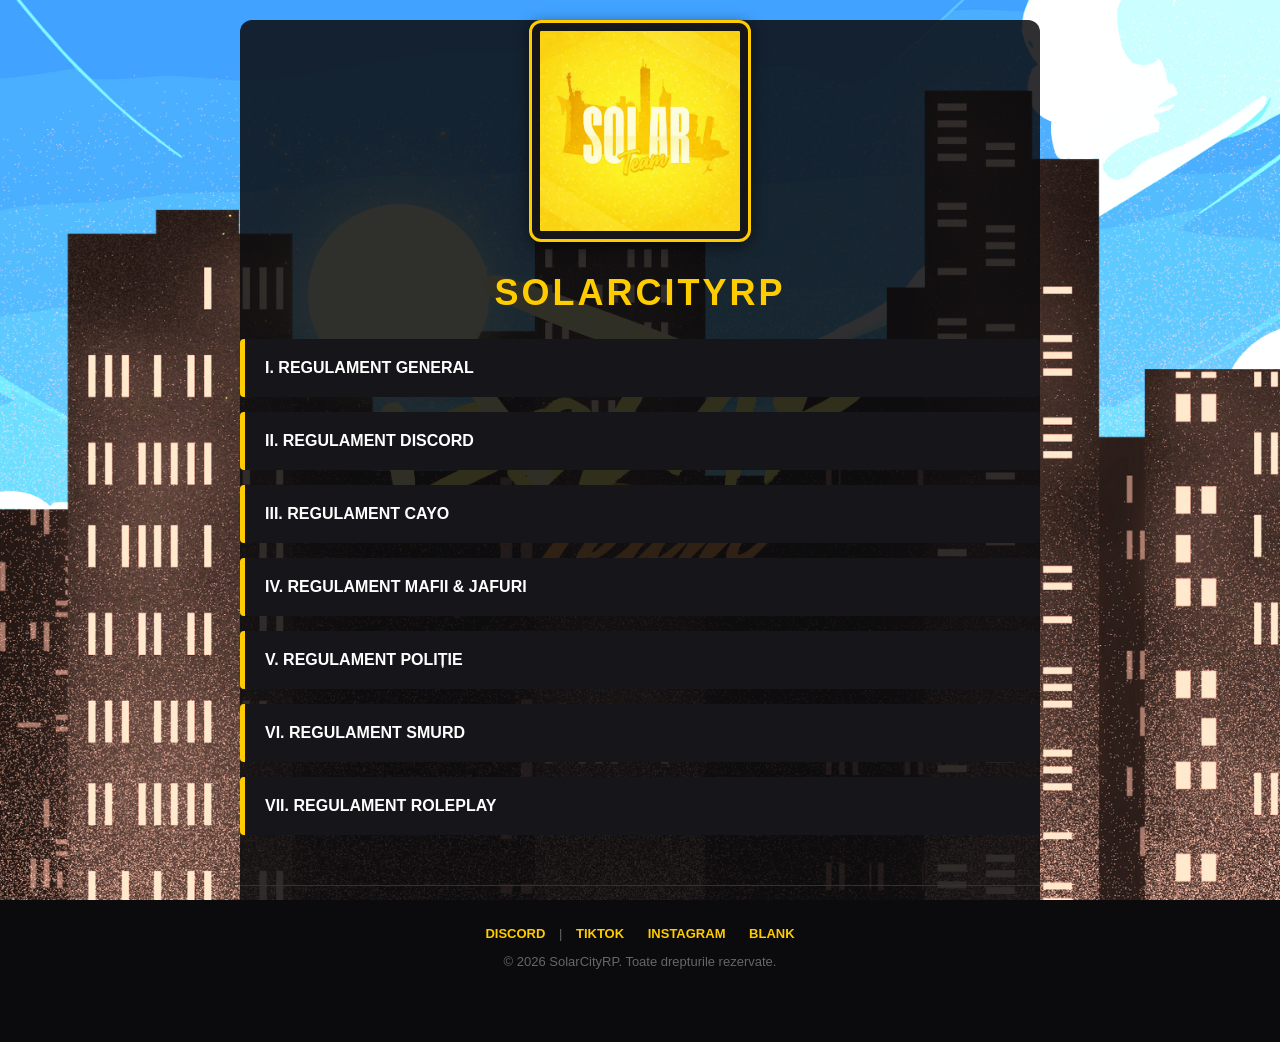
<file: index.html>
<!DOCTYPE html>
<html lang="ro">
<head>
    <meta charset="UTF-8">
    <meta name="viewport" content="width=device-width, initial-scale=1.0">
    <link rel="stylesheet" href="style.css">
    <title>SolarCityRP - Panou Oficial</title>
</head>
<body>
    <div class="regulament-container">
        <!-- Logo-ul preia automat stilul cu border din style.css -->
        <img src="assets/logo.png" alt="SolarCityRP">
        
        <h1 class="titlu-panou">SolarCityRP</h1>
        
        <a href="reguli/general.html" class="sectiune-card">I. Regulament General</a>
        <a href="reguli/discord.html" class="sectiune-card">II. Regulament Discord</a>
        <a href="reguli/cayo.html" class="sectiune-card">III. Regulament Cayo</a>
        <a href="reguli/mafii.html" class="sectiune-card">IV. Regulament Mafii & Jafuri</a>
        <a href="reguli/politie.html" class="sectiune-card">V. Regulament Poliție</a>
        <a href="reguli/smurd.html" class="sectiune-card">VI. Regulament SMURD</a>
        <a href="reguli/roleplay.html" class="sectiune-card">VII. Regulament Roleplay</a>

        <footer>
            <div class="social-links">
                <a href="https://discord.gg/aG3vQQTZpU" target="_blank">Discord</a> | 
                <a href="LINK_TIKTOK_AICI" target="_blank">TikTok</a>
                <a href="LINK_INSTAGRAM_AICI" target="_blank">Instagram</a>
                <a href="LINK_TIKTOK_AICI" target="_blank">Blank
                </a>
            </div>
            <p>&copy; 2026 SolarCityRP. Toate drepturile rezervate.</p>
        </footer>
    </div>
</body>
</html>
</file>
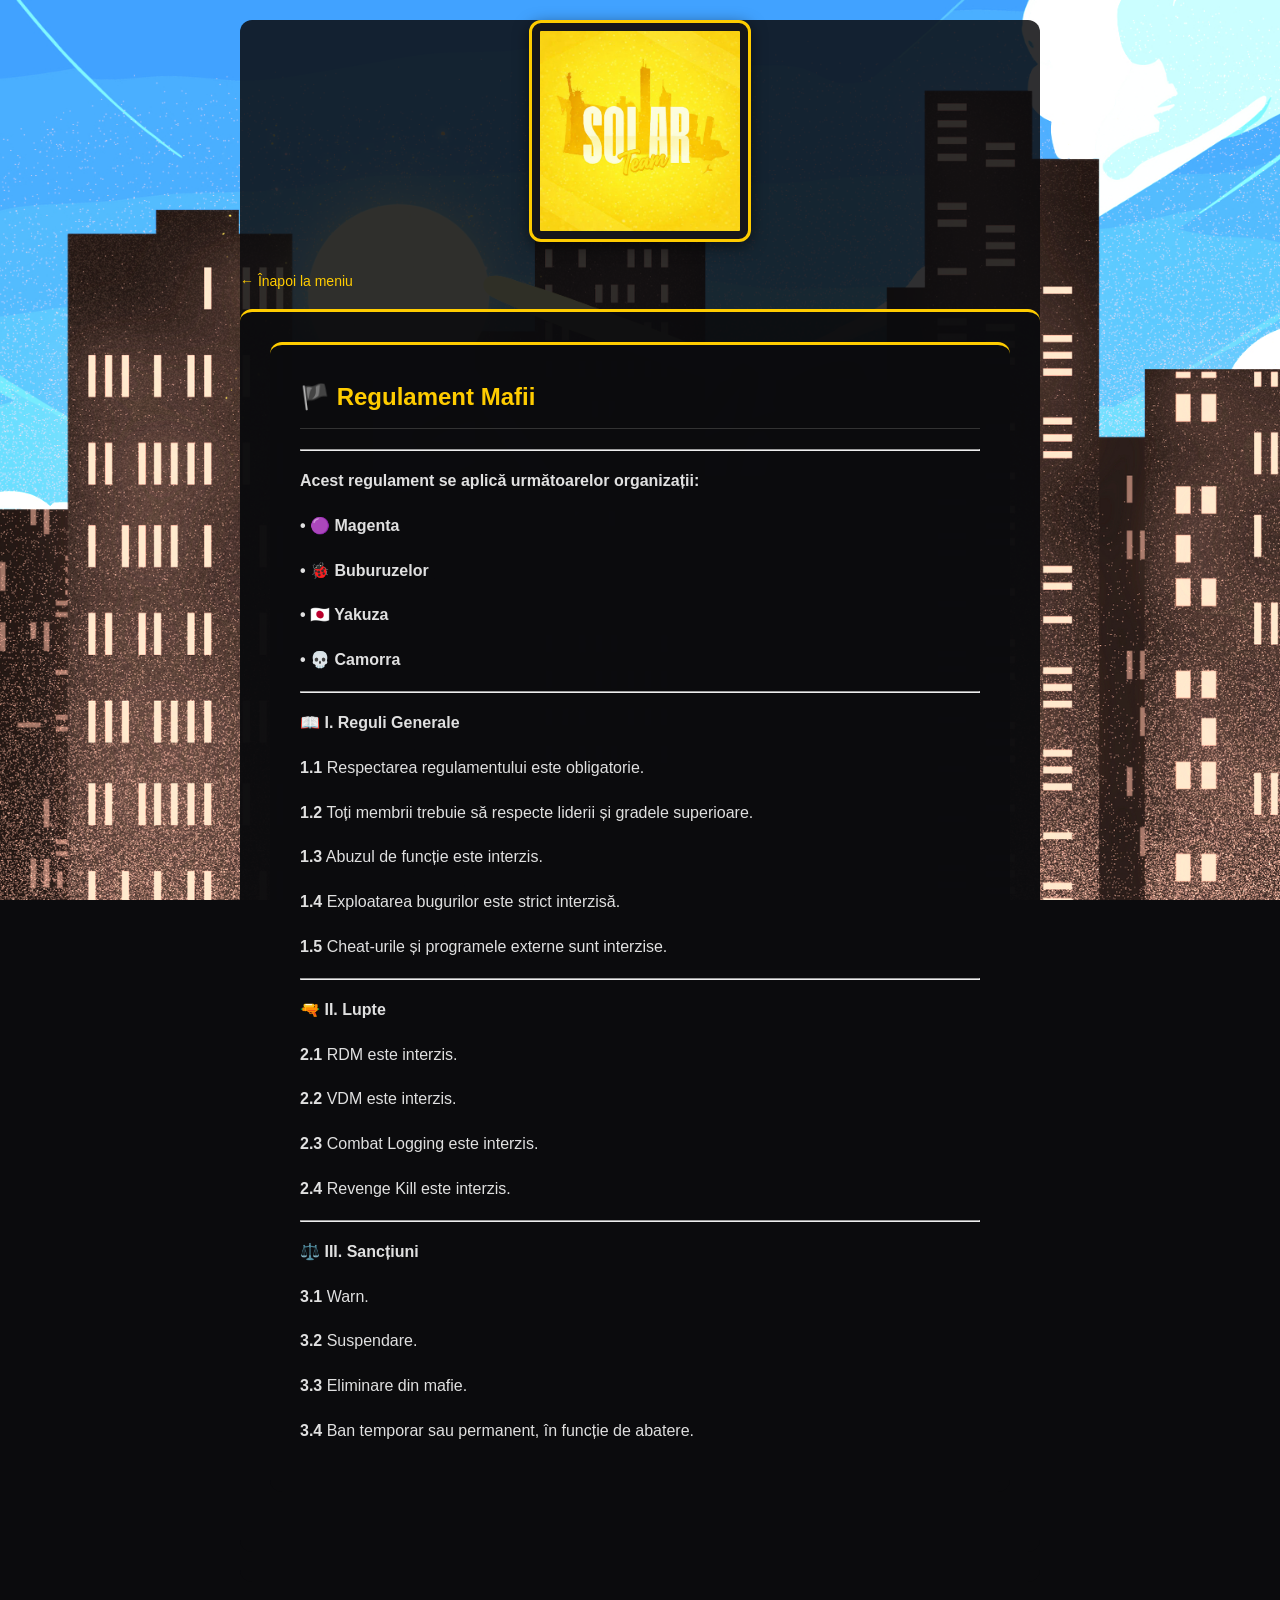
<file: reguli/cayo.html>
<!DOCTYPE html>
<html lang="ro">
<head>
    <meta charset="UTF-8">
    <link rel="stylesheet" href="../style.css">
    <title>Regulament Cayo Perico - SolarCityRP</title>
</head>
<div class="regulament-container">

    <img src="../assets/logo.png" alt="SolarCityRP">
    <a href="../index.html" class="back-link">← Înapoi la meniu</a>

   <div class="continut-box">
   <div class="continut-box">

    <h2>🏴 Regulament Mafii</h2>

    <hr>

    <p>
        <strong>Acest regulament se aplică următoarelor organizații:</strong>
    </p>

    <p><strong>• 🟣 Magenta</strong></p>
    <p><strong>• 🐞 Buburuzelor</strong></p>
    <p><strong>• 🇯🇵 Yakuza</strong></p>
    <p><strong>• 💀 Camorra</strong></p>

    <hr>

    <p><strong>📖 I. Reguli Generale</strong></p>

    <p><strong>1.1</strong> Respectarea regulamentului este obligatorie.</p>
    <p><strong>1.2</strong> Toți membrii trebuie să respecte liderii și gradele superioare.</p>
    <p><strong>1.3</strong> Abuzul de funcție este interzis.</p>
    <p><strong>1.4</strong> Exploatarea bugurilor este strict interzisă.</p>
    <p><strong>1.5</strong> Cheat-urile și programele externe sunt interzise.</p>

    <hr>

    <p><strong>🔫 II. Lupte</strong></p>

    <p><strong>2.1</strong> RDM este interzis.</p>
    <p><strong>2.2</strong> VDM este interzis.</p>
    <p><strong>2.3</strong> Combat Logging este interzis.</p>
    <p><strong>2.4</strong> Revenge Kill este interzis.</p>

    <hr>

    <p><strong>⚖️ III. Sancțiuni</strong></p>

    <p><strong>3.1</strong> Warn.</p>
    <p><strong>3.2</strong> Suspendare.</p>
    <p><strong>3.3</strong> Eliminare din mafie.</p>
    <p><strong>3.4</strong> Ban temporar sau permanent, în funcție de abatere.</p>

</div>
</file>
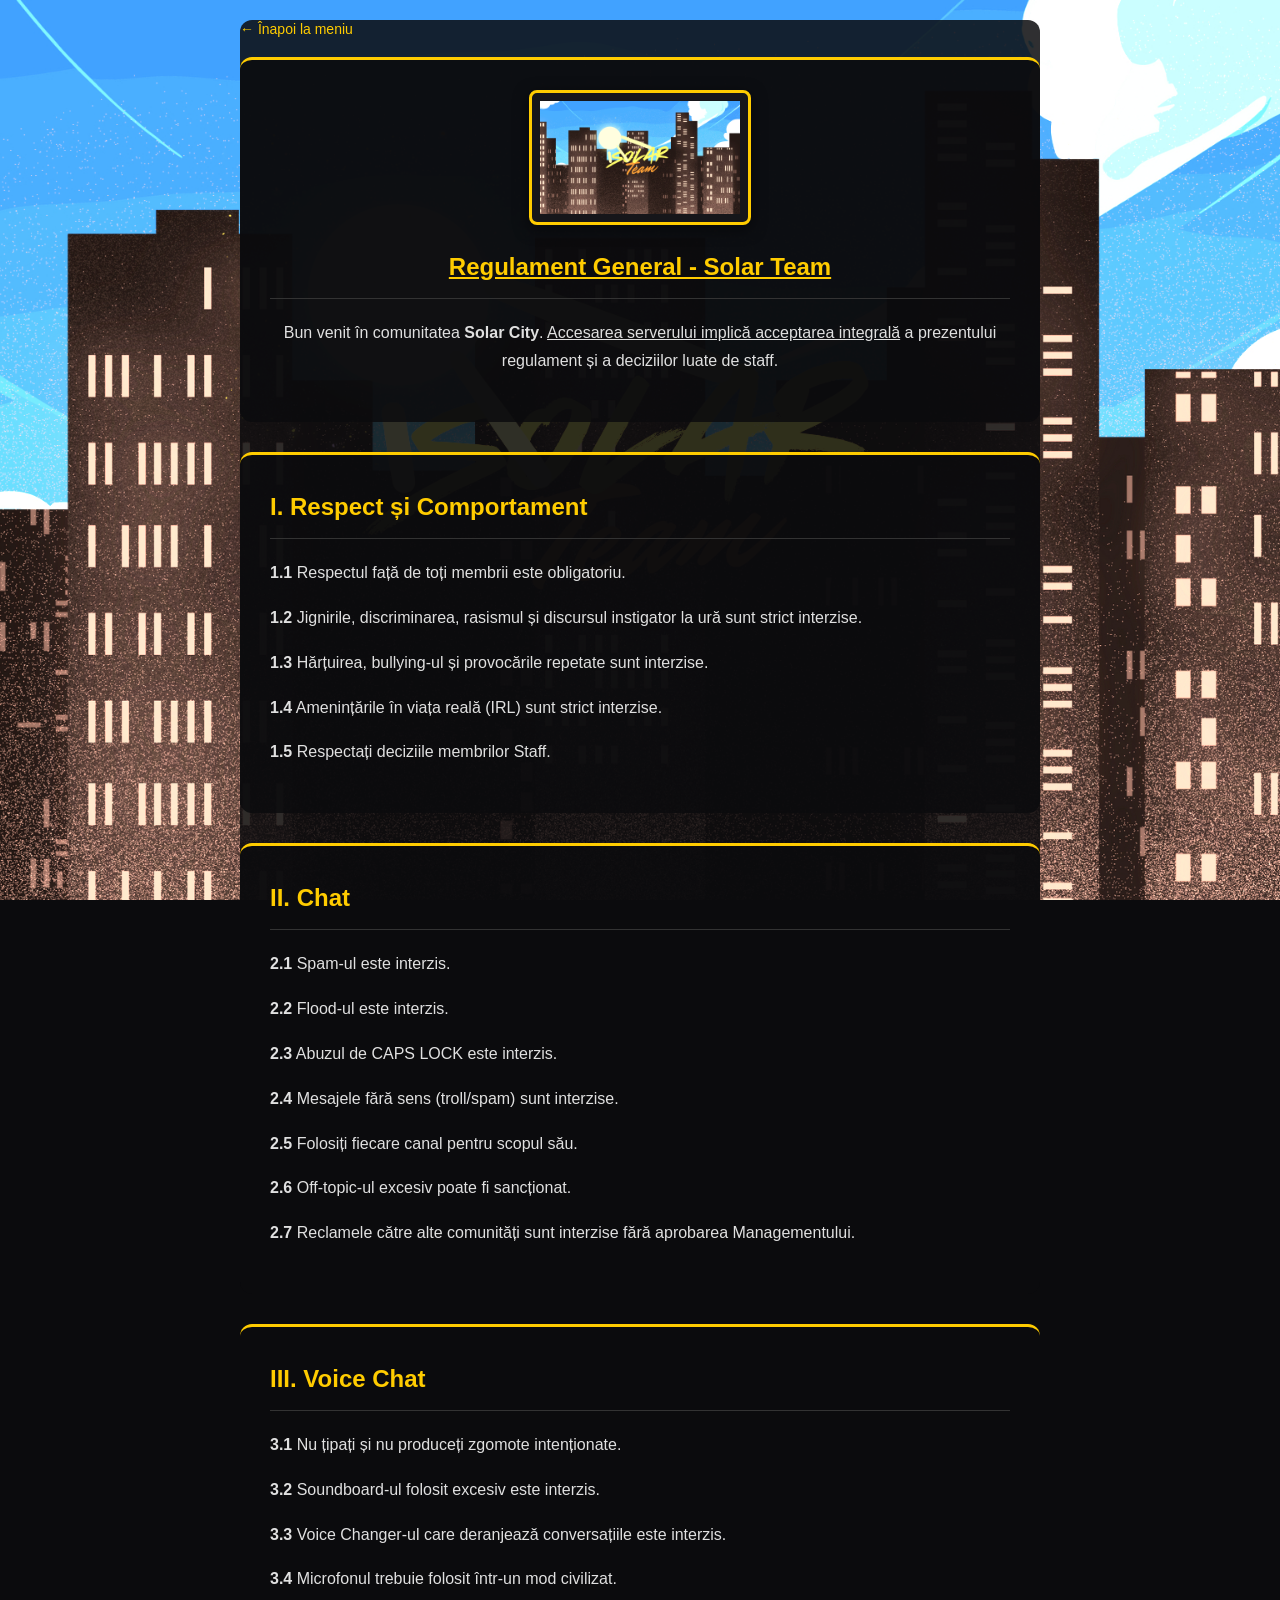
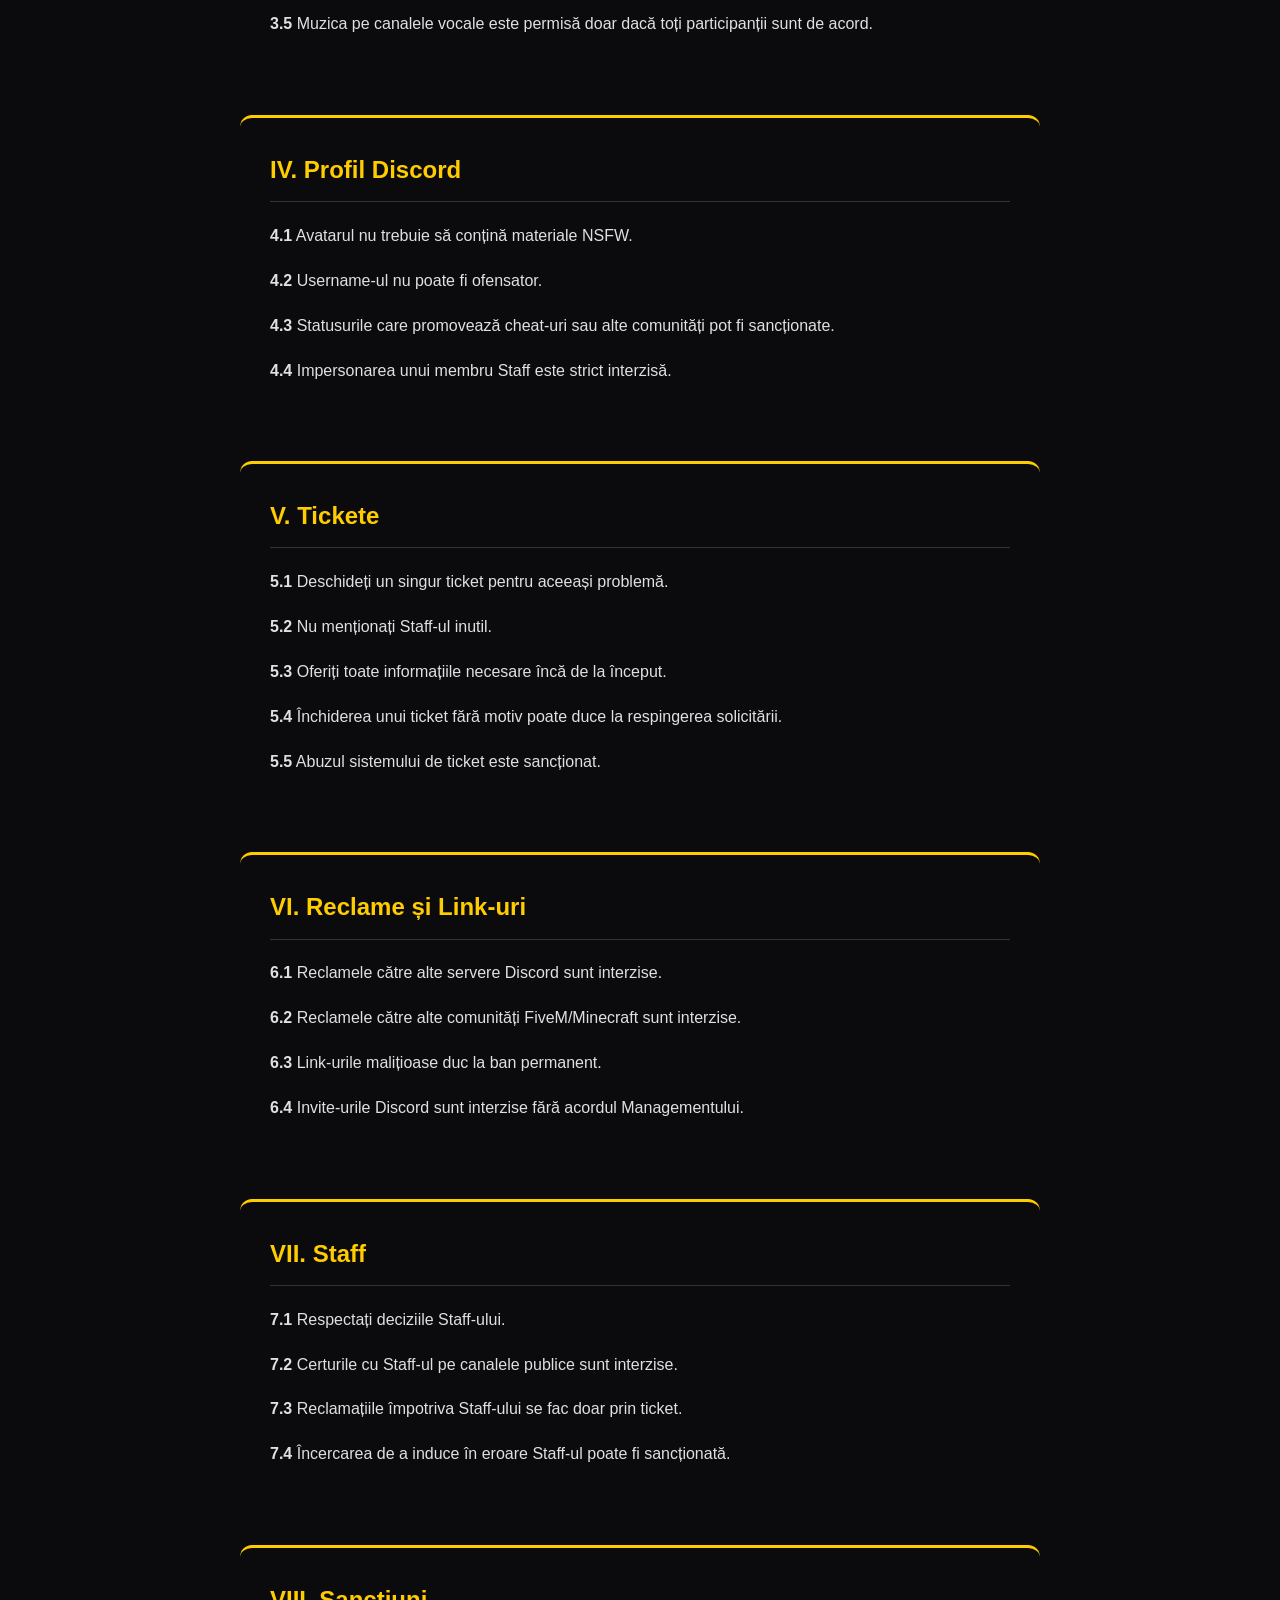
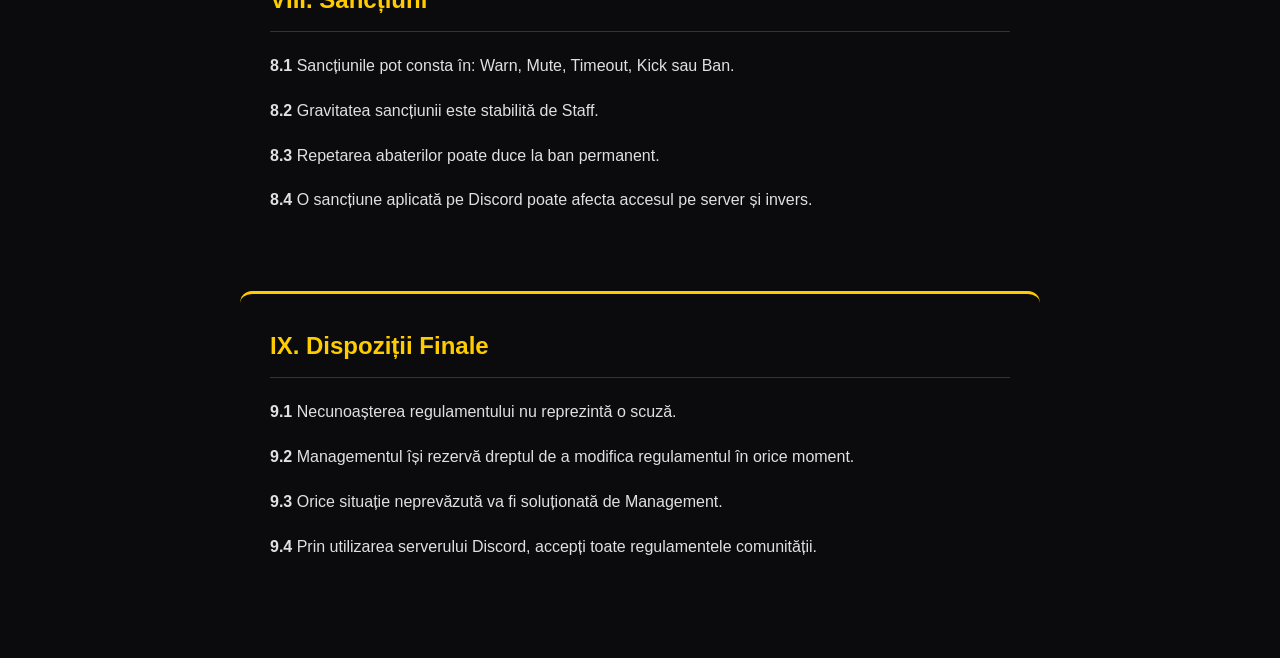
<file: reguli/discord.html>
<!DOCTYPE html>
<html lang="ro">
<head>
    <meta charset="UTF-8">
    <link rel="stylesheet" href="../style.css">
    <title>Regulament General - Solar Team</title>
</head>
<body>
    <div class="regulament-container">
        <a href="../index.html" class="back-link">← Înapoi la meniu</a>

        <!-- Embed 1: Introducere și Reguli de Bază -->
        <div class="continut-box" style="text-align: center;">
            <img src="../assets/SoLar_Team_edited.jpg" alt="Solar Team" style="width: 100%; border-radius: 8px; margin-bottom: 20px;">
            <h2><u>Regulament General - Solar Team</u></h2>
            <p>Bun venit în comunitatea <strong>Solar City</strong>. <u>Accesarea serverului implică acceptarea integrală</u> a prezentului regulament și a deciziilor luate de staff.</p>
        </div>

<div class="continut-box">
    <h2>I. Respect și Comportament</h2>

    <p><strong>1.1</strong> Respectul față de toți membrii este obligatoriu.</p>
    <p><strong>1.2</strong> Jignirile, discriminarea, rasismul și discursul instigator la ură sunt strict interzise.</p>
    <p><strong>1.3</strong> Hărțuirea, bullying-ul și provocările repetate sunt interzise.</p>
    <p><strong>1.4</strong> Amenințările în viața reală (IRL) sunt strict interzise.</p>
    <p><strong>1.5</strong> Respectați deciziile membrilor Staff.</p>
</div>

<div class="continut-box">
    <h2>II. Chat</h2>

    <p><strong>2.1</strong> Spam-ul este interzis.</p>
    <p><strong>2.2</strong> Flood-ul este interzis.</p>
    <p><strong>2.3</strong> Abuzul de CAPS LOCK este interzis.</p>
    <p><strong>2.4</strong> Mesajele fără sens (troll/spam) sunt interzise.</p>
    <p><strong>2.5</strong> Folosiți fiecare canal pentru scopul său.</p>
    <p><strong>2.6</strong> Off-topic-ul excesiv poate fi sancționat.</p>
    <p><strong>2.7</strong> Reclamele către alte comunități sunt interzise fără aprobarea Managementului.</p>
</div>

<div class="continut-box">
    <h2>III. Voice Chat</h2>

    <p><strong>3.1</strong> Nu țipați și nu produceți zgomote intenționate.</p>
    <p><strong>3.2</strong> Soundboard-ul folosit excesiv este interzis.</p>
    <p><strong>3.3</strong> Voice Changer-ul care deranjează conversațiile este interzis.</p>
    <p><strong>3.4</strong> Microfonul trebuie folosit într-un mod civilizat.</p>
    <p><strong>3.5</strong> Muzica pe canalele vocale este permisă doar dacă toți participanții sunt de acord.</p>
</div>

<div class="continut-box">
    <h2>IV. Profil Discord</h2>

    <p><strong>4.1</strong> Avatarul nu trebuie să conțină materiale NSFW.</p>
    <p><strong>4.2</strong> Username-ul nu poate fi ofensator.</p>
    <p><strong>4.3</strong> Statusurile care promovează cheat-uri sau alte comunități pot fi sancționate.</p>
    <p><strong>4.4</strong> Impersonarea unui membru Staff este strict interzisă.</p>
</div>

<div class="continut-box">
    <h2>V. Tickete</h2>

    <p><strong>5.1</strong> Deschideți un singur ticket pentru aceeași problemă.</p>
    <p><strong>5.2</strong> Nu menționați Staff-ul inutil.</p>
    <p><strong>5.3</strong> Oferiți toate informațiile necesare încă de la început.</p>
    <p><strong>5.4</strong> Închiderea unui ticket fără motiv poate duce la respingerea solicitării.</p>
    <p><strong>5.5</strong> Abuzul sistemului de ticket este sancționat.</p>
</div>

<div class="continut-box">
    <h2>VI. Reclame și Link-uri</h2>

    <p><strong>6.1</strong> Reclamele către alte servere Discord sunt interzise.</p>
    <p><strong>6.2</strong> Reclamele către alte comunități FiveM/Minecraft sunt interzise.</p>
    <p><strong>6.3</strong> Link-urile malițioase duc la ban permanent.</p>
    <p><strong>6.4</strong> Invite-urile Discord sunt interzise fără acordul Managementului.</p>
</div>

<div class="continut-box">
    <h2>VII. Staff</h2>

    <p><strong>7.1</strong> Respectați deciziile Staff-ului.</p>
    <p><strong>7.2</strong> Certurile cu Staff-ul pe canalele publice sunt interzise.</p>
    <p><strong>7.3</strong> Reclamațiile împotriva Staff-ului se fac doar prin ticket.</p>
    <p><strong>7.4</strong> Încercarea de a induce în eroare Staff-ul poate fi sancționată.</p>
</div>

<div class="continut-box">
    <h2>VIII. Sancțiuni</h2>

    <p><strong>8.1</strong> Sancțiunile pot consta în: Warn, Mute, Timeout, Kick sau Ban.</p>
    <p><strong>8.2</strong> Gravitatea sancțiunii este stabilită de Staff.</p>
    <p><strong>8.3</strong> Repetarea abaterilor poate duce la ban permanent.</p>
    <p><strong>8.4</strong> O sancțiune aplicată pe Discord poate afecta accesul pe server și invers.</p>
</div>

<div class="continut-box">
    <h2>IX. Dispoziții Finale</h2>

    <p><strong>9.1</strong> Necunoașterea regulamentului nu reprezintă o scuză.</p>
    <p><strong>9.2</strong> Managementul își rezervă dreptul de a modifica regulamentul în orice moment.</p>
    <p><strong>9.3</strong> Orice situație neprevăzută va fi soluționată de Management.</p>
    <p><strong>9.4</strong> Prin utilizarea serverului Discord, accepți toate regulamentele comunității.</p>
</div>
</file>
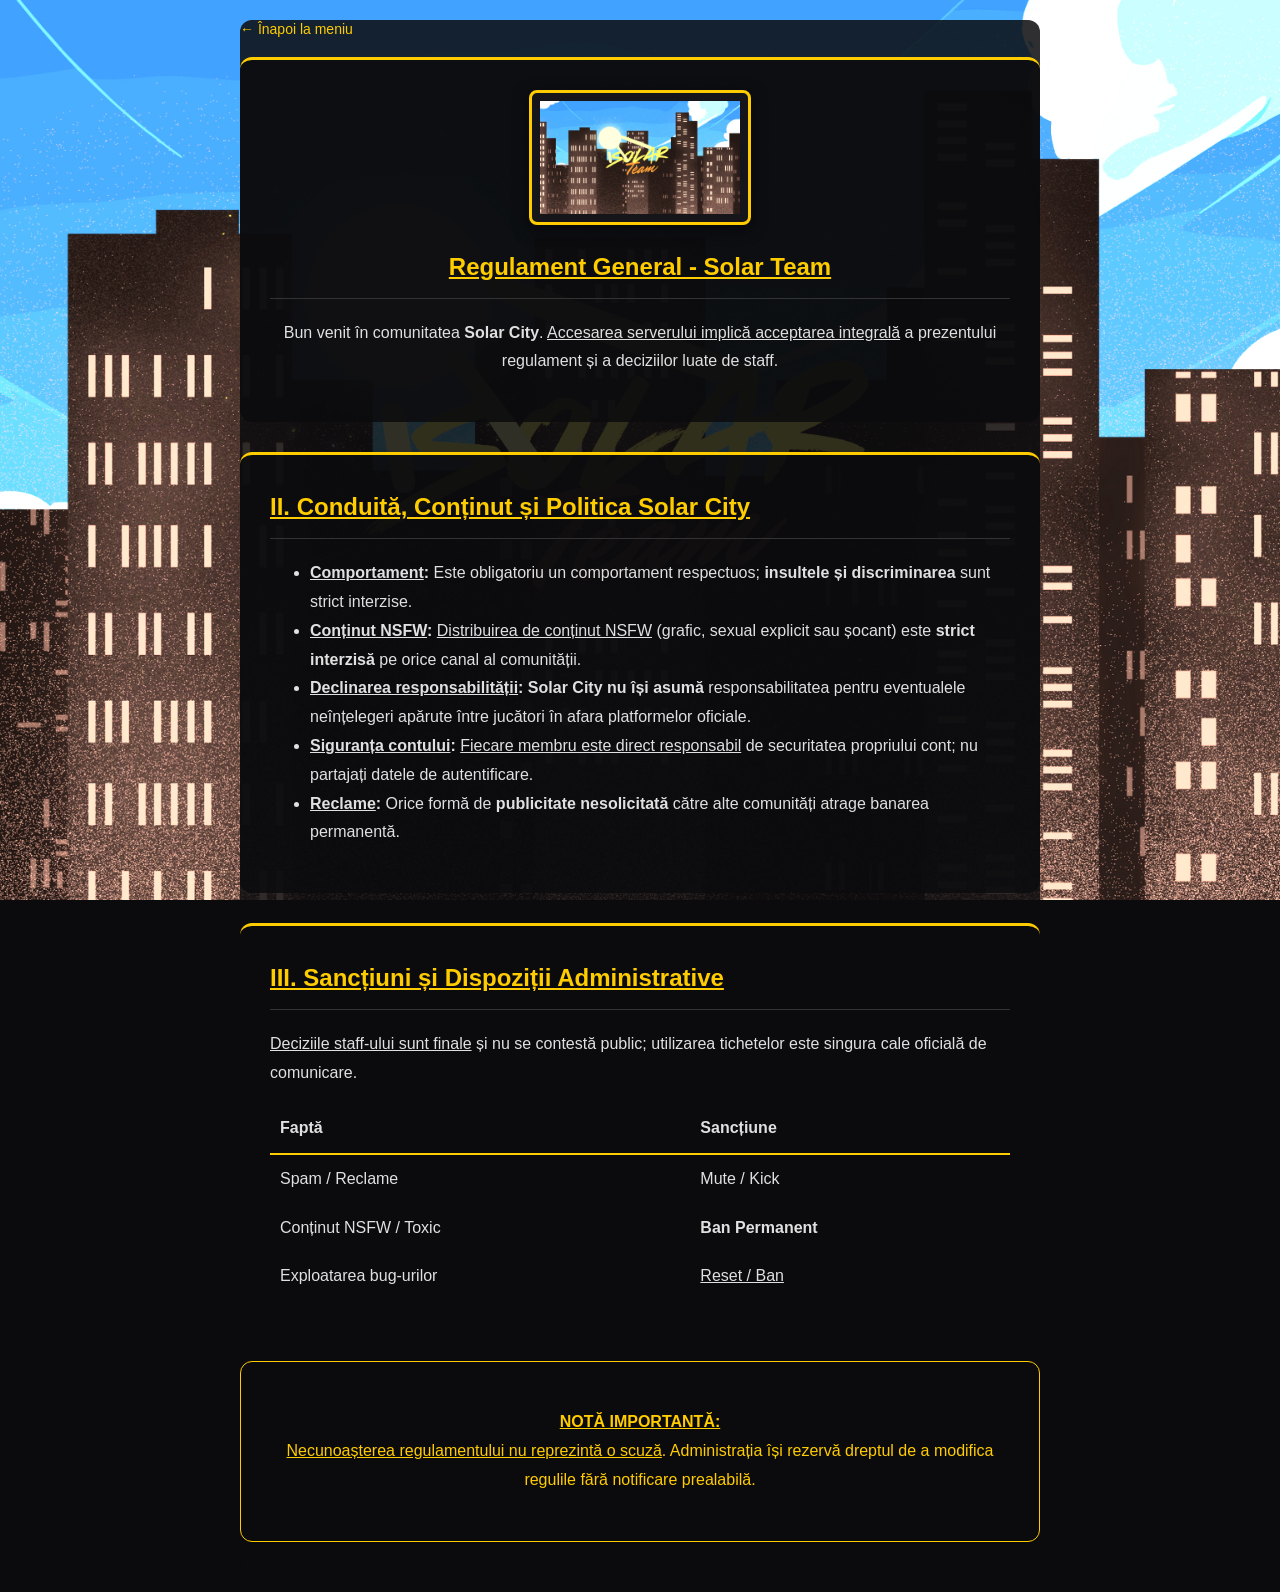
<file: reguli/general.html>
<!DOCTYPE html>
<html lang="ro">
<head>
    <meta charset="UTF-8">
    <link rel="stylesheet" href="../style.css">
    <title>Regulament General - Solar Team</title>
</head>
<body>
    <div class="regulament-container">
        <a href="../index.html" class="back-link">← Înapoi la meniu</a>

        <!-- Embed 1: Introducere și Reguli de Bază -->
        <div class="continut-box" style="text-align: center;">
            <img src="../assets/SoLar_Team_edited.jpg" alt="Solar Team" style="width: 100%; border-radius: 8px; margin-bottom: 20px;">
            <h2><u>Regulament General - Solar Team</u></h2>
            <p>Bun venit în comunitatea <strong>Solar City</strong>. <u>Accesarea serverului implică acceptarea integrală</u> a prezentului regulament și a deciziilor luate de staff.</p>
        </div>

        <!-- Embed 2: Conduită, NSFW și Responsabilitate -->
        <div class="continut-box">
            <h2><u>II. Conduită, Conținut și Politica Solar City</u></h2>
            <ul>
                <li><strong><u>Comportament</u>:</strong> Este obligatoriu un comportament respectuos; <strong>insultele și discriminarea</strong> sunt strict interzise.</li>
                <li><strong><u>Conținut NSFW</u>:</strong> <u>Distribuirea de conținut NSFW</u> (grafic, sexual explicit sau șocant) este <strong>strict interzisă</strong> pe orice canal al comunității.</li>
                <li><strong><u>Declinarea responsabilității</u>:</strong> <strong>Solar City nu își asumă</strong> responsabilitatea pentru eventualele neînțelegeri apărute între jucători în afara platformelor oficiale.</li>
                <li><strong><u>Siguranța contului</u>:</strong> <u>Fiecare membru este direct responsabil</u> de securitatea propriului cont; nu partajați datele de autentificare.</li>
                <li><strong><u>Reclame</u>:</strong> Orice formă de <strong>publicitate nesolicitată</strong> către alte comunități atrage banarea permanentă.</li>
            </ul>
        </div>

        <!-- Embed 3: Sancțiuni și Dispoziții Finale -->
        <div class="continut-box">
            <h2><u>III. Sancțiuni și Dispoziții Administrative</u></h2>
            <p><u>Deciziile staff-ului sunt finale</u> și nu se contestă public; utilizarea tichetelor este singura cale oficială de comunicare.</p>
            <table style="width: 100%; border-collapse: collapse; margin-top: 15px;">
                <tr style="border-bottom: 2px solid #ffcc00;">
                    <th style="text-align: left; padding: 10px;">Faptă</th>
                    <th style="text-align: left; padding: 10px;">Sancțiune</th>
                </tr>
                <tr><td style="padding: 10px;">Spam / Reclame</td><td style="padding: 10px;">Mute / Kick</td></tr>
                <tr><td style="padding: 10px;">Conținut NSFW / Toxic</td><td style="padding: 10px;"><strong>Ban Permanent</strong></td></tr>
                <tr><td style="padding: 10px;">Exploatarea bug-urilor</td><td style="padding: 10px;"><u>Reset / Ban</u></td></tr>
            </table>
        </div>

        <!-- NOTA FINALĂ -->
        <div class="continut-box" style="margin-top: 20px; border: 1px solid #ffcc00; background-color: rgba(255, 204, 0, 0.1);">
            <p style="text-align: center; color: #ffcc00;">
                <strong><u>NOTĂ IMPORTANTĂ:</u></strong><br>
                <u>Necunoașterea regulamentului nu reprezintă o scuză</u>. Administrația își rezervă dreptul de a modifica regulile fără notificare prealabilă.
            </p>
        </div>
    </div>
</body>
</html>
</file>
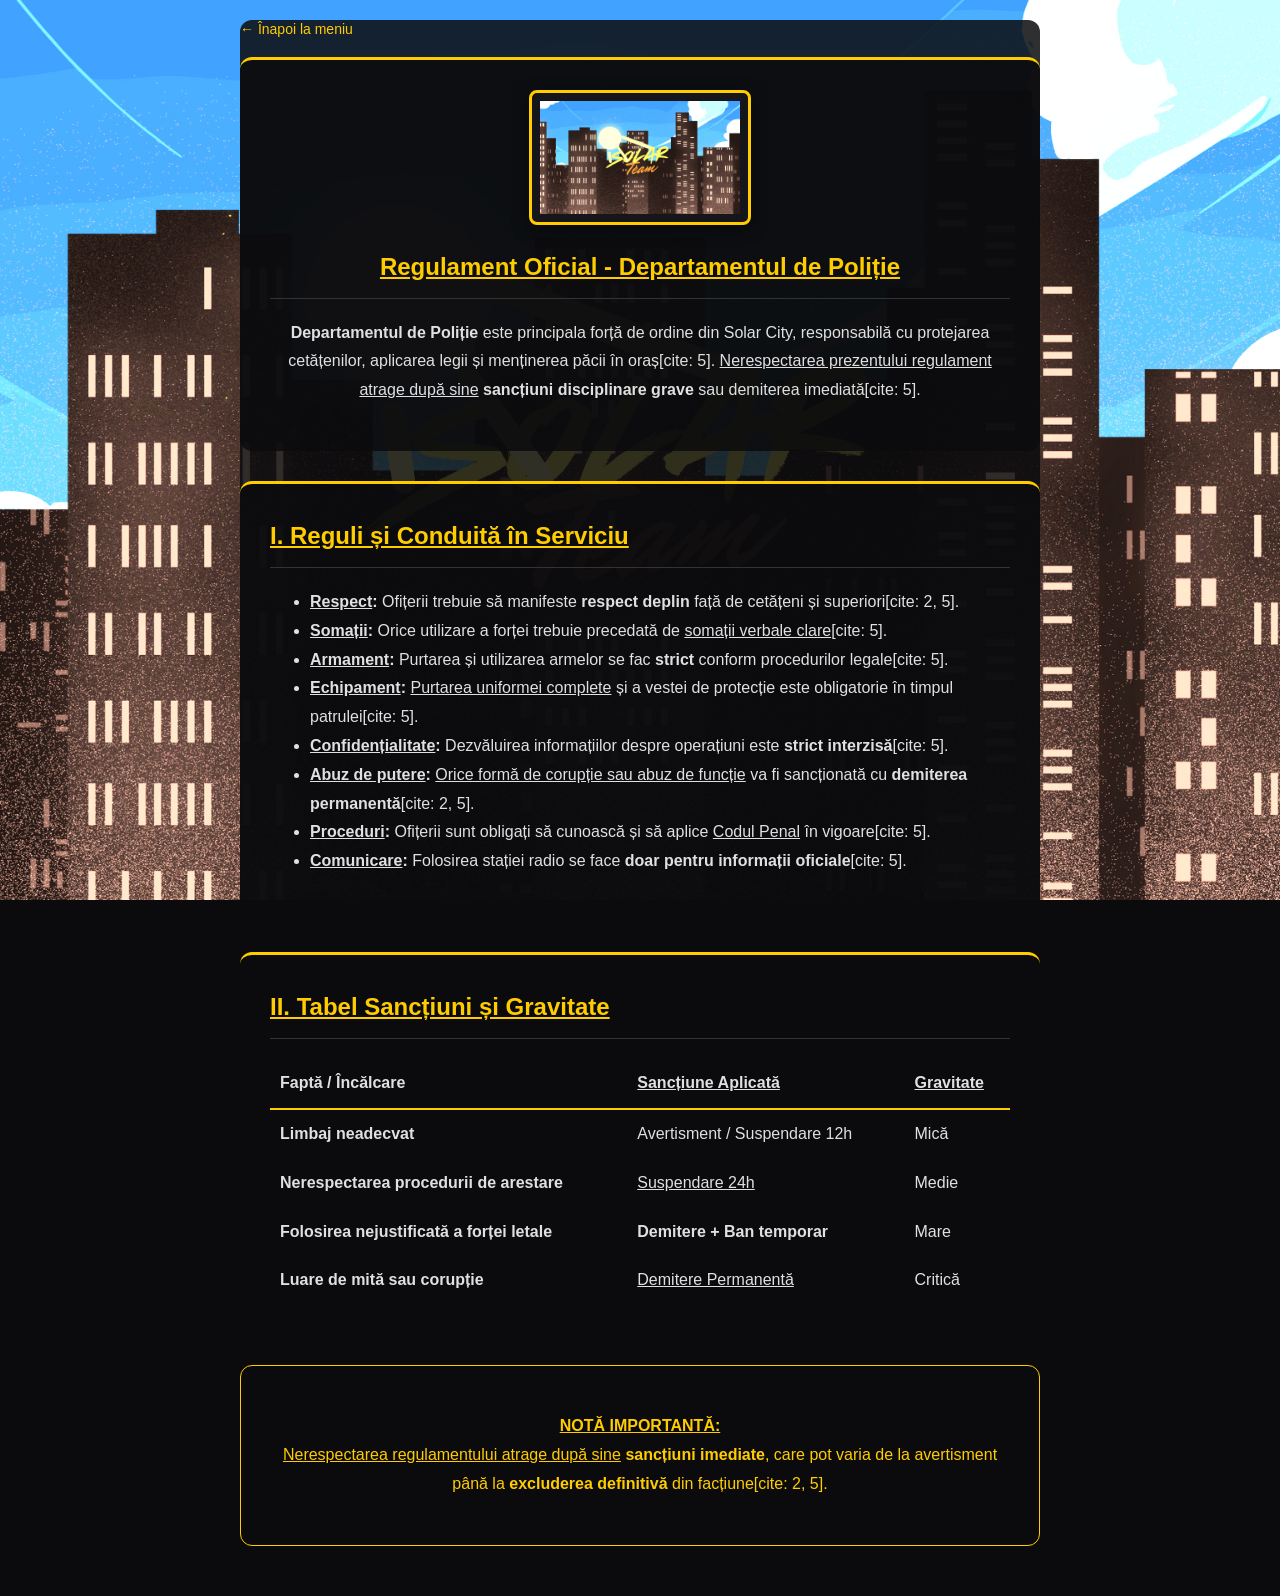
<file: reguli/mafii.html>
<!DOCTYPE html>
<html lang="ro">
<head>
    <meta charset="UTF-8">
    <link rel="stylesheet" href="../style.css">
    <title>Regulament Poliție - SolarCityRP</title>
</head>
<body>
    <div class="regulament-container">
        <a href="../index.html" class="back-link">← Înapoi la meniu</a>

        <!-- Embed 1: Introducere și Poză -->
        <div class="continut-box" style="text-align: center;">
            <img src="../assets/SoLar_Team_edited.jpg" alt="Politie" style="width: 100%; border-radius: 8px; margin-bottom: 20px;">
            <h2><u>Regulament Oficial - Departamentul de Poliție</u></h2>
            <p><strong>Departamentul de Poliție</strong> este principala forță de ordine din Solar City, responsabilă cu protejarea cetățenilor, aplicarea legii și menținerea păcii în oraș[cite: 5]. <u>Nerespectarea prezentului regulament atrage după sine</u> <strong>sancțiuni disciplinare grave</strong> sau demiterea imediată[cite: 5].</p>
        </div>

        <!-- Embed 2: Reguli Extinse -->
        <div class="continut-box">
            <h2><u>I. Reguli și Conduită în Serviciu</u></h2>
            <ul>
                <li><strong><u>Respect</u>:</strong> Ofițerii trebuie să manifeste <strong>respect deplin</strong> față de cetățeni și superiori[cite: 2, 5].</li>
                <li><strong><u>Somații</u>:</strong> Orice utilizare a forței trebuie precedată de <u>somații verbale clare</u>[cite: 5].</li>
                <li><strong><u>Armament</u>:</strong> Purtarea și utilizarea armelor se fac <strong>strict</strong> conform procedurilor legale[cite: 5].</li>
                <li><strong><u>Echipament</u>:</strong> <u>Purtarea uniformei complete</u> și a vestei de protecție este obligatorie în timpul patrulei[cite: 5].</li>
                <li><strong><u>Confidențialitate</u>:</strong> Dezvăluirea informațiilor despre operațiuni este <strong>strict interzisă</strong>[cite: 5].</li>
                <li><strong><u>Abuz de putere</u>:</strong> <u>Orice formă de corupție sau abuz de funcție</u> va fi sancționată cu <strong>demiterea permanentă</strong>[cite: 2, 5].</li>
                <li><strong><u>Proceduri</u>:</strong> Ofițerii sunt obligați să cunoască și să aplice <u>Codul Penal</u> în vigoare[cite: 5].</li>
                <li><strong><u>Comunicare</u>:</strong> Folosirea stației radio se face <strong>doar pentru informații oficiale</strong>[cite: 5].</li>
            </ul>
        </div>

        <!-- Embed 3: Tabel Sancțiuni -->
        <div class="continut-box">
            <h2><u>II. Tabel Sancțiuni și Gravitate</u></h2>
            <table style="width: 100%; border-collapse: collapse;">
                <tr style="border-bottom: 2px solid #ffcc00;">
                    <th style="text-align: left; padding: 10px;">Faptă / Încălcare</th>
                    <th style="text-align: left; padding: 10px;"><u>Sancțiune Aplicată</u></th>
                    <th style="text-align: left; padding: 10px;"><u>Gravitate</u></th>
                </tr>
                <tr>
                    <td style="padding: 10px;"><strong>Limbaj neadecvat</strong></td>
                    <td style="padding: 10px;">Avertisment / Suspendare 12h</td>
                    <td style="padding: 10px;">Mică</td>
                </tr>
                <tr>
                    <td style="padding: 10px;"><strong>Nerespectarea procedurii de arestare</strong></td>
                    <td style="padding: 10px;"><u>Suspendare 24h</u></td>
                    <td style="padding: 10px;">Medie</td>
                </tr>
                <tr>
                    <td style="padding: 10px;"><strong>Folosirea nejustificată a forței letale</strong></td>
                    <td style="padding: 10px;"><strong>Demitere + Ban temporar</strong></td>
                    <td style="padding: 10px;">Mare</td>
                </tr>
                <tr>
                    <td style="padding: 10px;"><strong>Luare de mită sau corupție</strong></td>
                    <td style="padding: 10px;"><u>Demitere Permanentă</u></td>
                    <td style="padding: 10px;">Critică</td>
                </tr>
            </table>
        </div>

        <!-- Nota Finală -->
        <div class="continut-box" style="margin-top: 20px; border: 1px solid #ffcc00; background-color: rgba(255, 204, 0, 0.1);">
            <p style="text-align: center; color: #ffcc00;">
                <strong><u>NOTĂ IMPORTANTĂ:</u></strong><br>
                <u>Nerespectarea regulamentului atrage după sine</u> <strong>sancțiuni imediate</strong>, 
                care pot varia de la avertisment până la <strong>excluderea definitivă</strong> din facțiune[cite: 2, 5].
            </p>
        </div>
    </div>
</body>
</html>
</file>
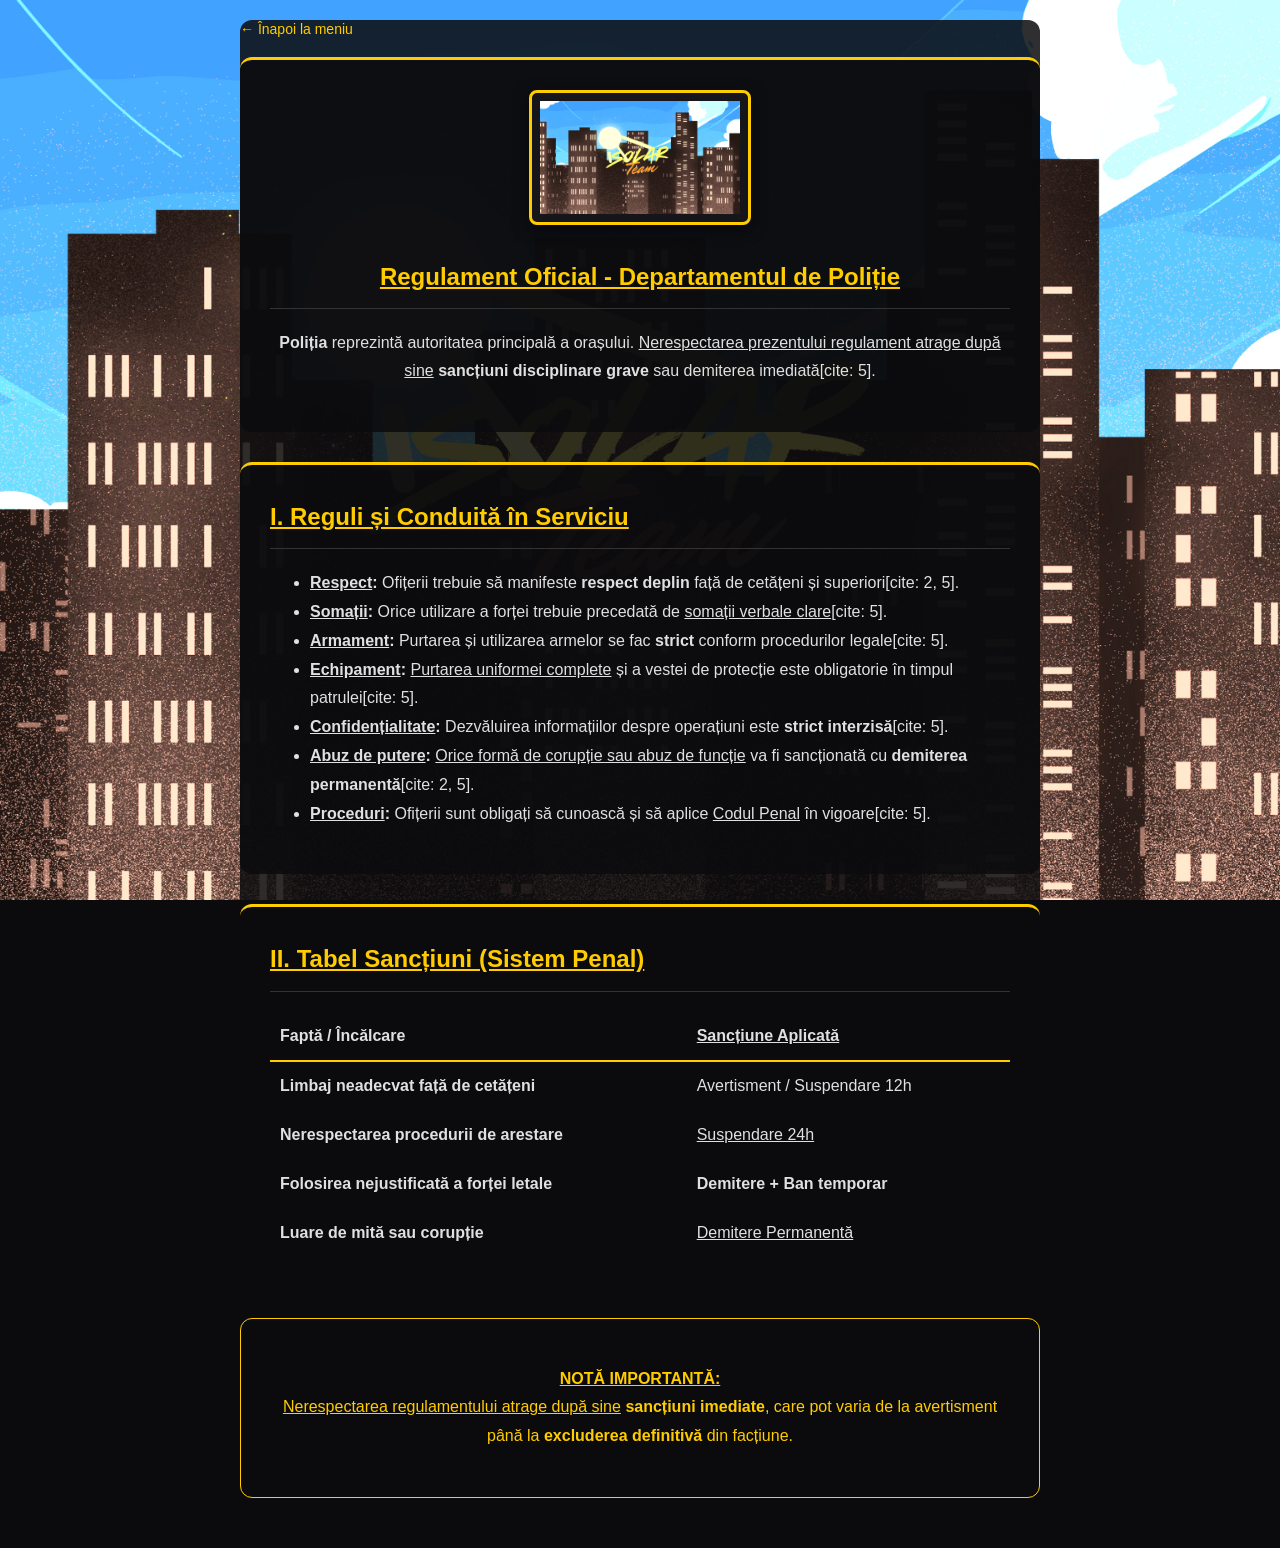
<file: reguli/politie.html>
<!DOCTYPE html>
<html lang="ro">
<head>
    <meta charset="UTF-8">
    <link rel="stylesheet" href="../style.css">
    <title>Regulament Poliție - SolarCityRP</title>
</head>
<body>
    <div class="regulament-container">
        <a href="../index.html" class="back-link">← Înapoi la meniu</a>

        <!-- Embed 1: Introducere -->
        <div class="continut-box" style="text-align: center;">
            <img src="../assets/SoLar_Team_edited.jpg" alt="Politie" style="width: 100%; border-radius: 8px;">
            <h2><u>Regulament Oficial - Departamentul de Poliție</u></h2>
            <p><strong>Poliția</strong> reprezintă autoritatea principală a orașului. <u>Nerespectarea prezentului regulament atrage după sine</u> <strong>sancțiuni disciplinare grave</strong> sau demiterea imediată[cite: 5].</p>
        </div>

        <!-- Embed 2: Reguli Extinse -->
        <div class="continut-box">
            <h2><u>I. Reguli și Conduită în Serviciu</u></h2>
            <ul>
                <li><strong><u>Respect</u>:</strong> Ofițerii trebuie să manifeste <strong>respect deplin</strong> față de cetățeni și superiori[cite: 2, 5].</li>
                <li><strong><u>Somații</u>:</strong> Orice utilizare a forței trebuie precedată de <u>somații verbale clare</u>[cite: 5].</li>
                <li><strong><u>Armament</u>:</strong> Purtarea și utilizarea armelor se fac <strong>strict</strong> conform procedurilor legale[cite: 5].</li>
                <li><strong><u>Echipament</u>:</strong> <u>Purtarea uniformei complete</u> și a vestei de protecție este obligatorie în timpul patrulei[cite: 5].</li>
                <li><strong><u>Confidențialitate</u>:</strong> Dezvăluirea informațiilor despre operațiuni este <strong>strict interzisă</strong>[cite: 5].</li>
                <li><strong><u>Abuz de putere</u>:</strong> <u>Orice formă de corupție sau abuz de funcție</u> va fi sancționată cu <strong>demiterea permanentă</strong>[cite: 2, 5].</li>
                <li><strong><u>Proceduri</u>:</strong> Ofițerii sunt obligați să cunoască și să aplice <u>Codul Penal</u> în vigoare[cite: 5].</li>
            </ul>
        </div>

        <!-- Embed 3: Tabel Sancțiuni -->
        <div class="continut-box">
            <h2><u>II. Tabel Sancțiuni (Sistem Penal)</u></h2>
            <table style="width: 100%; border-collapse: collapse;">
                <tr style="border-bottom: 2px solid #ffcc00;">
                    <th style="text-align: left; padding: 10px;">Faptă / Încălcare</th>
                    <th style="text-align: left; padding: 10px;"><u>Sancțiune Aplicată</u></th>
                </tr>
                <tr>
                    <td style="padding: 10px;"><strong>Limbaj neadecvat față de cetățeni</strong></td>
                    <td style="padding: 10px;">Avertisment / Suspendare 12h</td>
                </tr>
                <tr>
                    <td style="padding: 10px;"><strong>Nerespectarea procedurii de arestare</strong></td>
                    <td style="padding: 10px;"><u>Suspendare 24h</u></td>
                </tr>
                <tr>
                    <td style="padding: 10px;"><strong>Folosirea nejustificată a forței letale</strong></td>
                    <td style="padding: 10px;"><strong>Demitere + Ban temporar</strong></td>
                </tr>
                <tr>
                    <td style="padding: 10px;"><strong>Luare de mită sau corupție</strong></td>
                    <td style="padding: 10px;"><u>Demitere Permanentă</u></td>
                </tr>
            </table>
        </div>

        <!-- Nota Finală -->
        <div class="continut-box" style="margin-top: 20px; border: 1px solid #ffcc00; background-color: rgba(255, 204, 0, 0.1);">
            <p style="text-align: center; color: #ffcc00;">
                <strong><u>NOTĂ IMPORTANTĂ:</u></strong><br>
                <u>Nerespectarea regulamentului atrage după sine</u> <strong>sancțiuni imediate</strong>, 
                care pot varia de la avertisment până la <strong>excluderea definitivă</strong> din facțiune.
            </p>
        </div>
    </div>
</body>
</html>
</file>
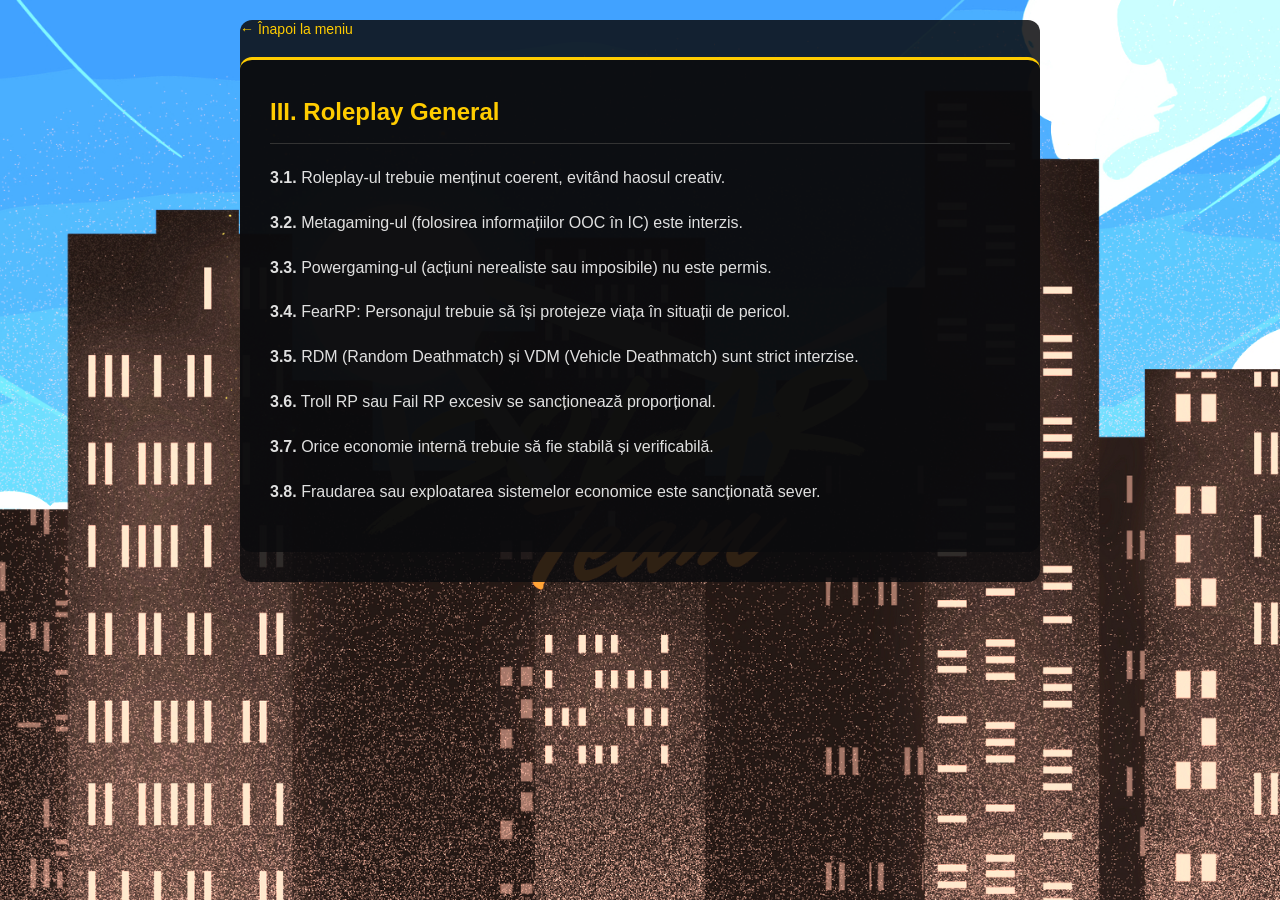
<file: reguli/roleplay.html>
<!DOCTYPE html>
<html lang="ro">
<head>
    <meta charset="UTF-8">
    <link rel="stylesheet" href="../style.css">
    <title>Regulament Mafii & Jafuri - SolarCityRP</title>
</head>
<body>
    <div class="regulament-container">
        <a href="../index.html" class="back-link">← Înapoi la meniu</a>
<div class="continut-box">
    <h2>III. Roleplay General</h2>
    <p><strong>3.1.</strong> Roleplay-ul trebuie menținut coerent, evitând haosul creativ.</p>
    <p><strong>3.2.</strong> Metagaming-ul (folosirea informațiilor OOC în IC) este interzis.</p>
    <p><strong>3.3.</strong> Powergaming-ul (acțiuni nerealiste sau imposibile) nu este permis.</p>
    <p><strong>3.4.</strong> FearRP: Personajul trebuie să își protejeze viața în situații de pericol.</p>
    <p><strong>3.5.</strong> RDM (Random Deathmatch) și VDM (Vehicle Deathmatch) sunt strict interzise.</p>
    <p><strong>3.6.</strong> Troll RP sau Fail RP excesiv se sancționează proporțional.</p>
    <p><strong>3.7.</strong> Orice economie internă trebuie să fie stabilă și verificabilă.</p>
    <p><strong>3.8.</strong> Fraudarea sau exploatarea sistemelor economice este sancționată sever.</p>
</div>
</file>
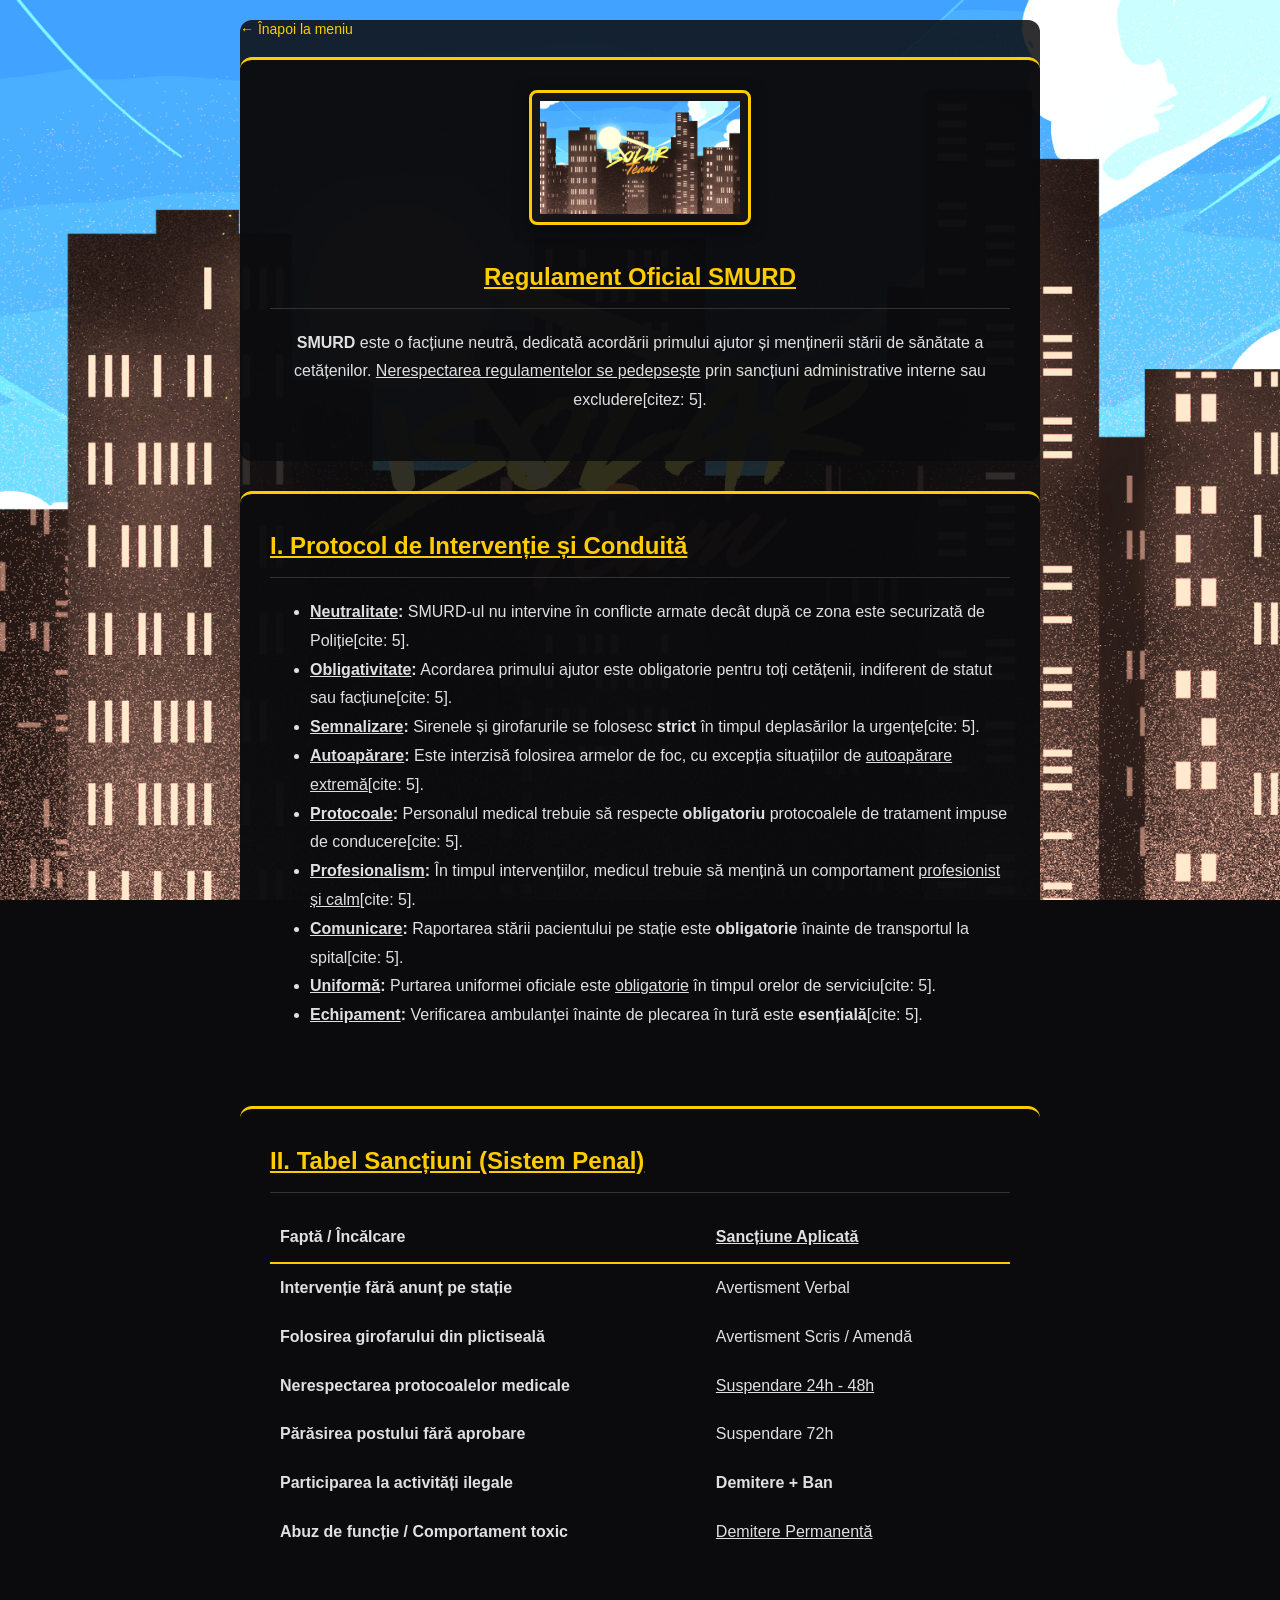
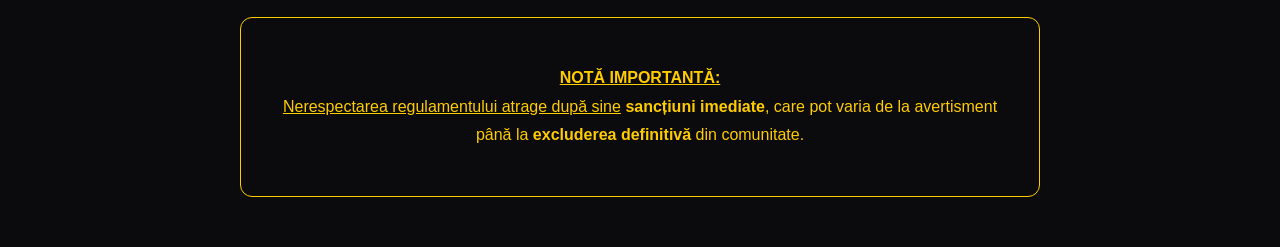
<file: reguli/smurd.html>
<!DOCTYPE html>
<html lang="ro">
<head>
    <meta charset="UTF-8">
    <link rel="stylesheet" href="../style.css">
    <title>Regulament SMURD - SolarCityRP</title>
</head>
<body>
    <div class="regulament-container">
        <a href="../index.html" class="back-link">← Înapoi la meniu</a>

        <!-- Embed 1: Introducere -->
        <div class="continut-box" style="text-align: center;">
            <img src="../assets/SoLar_Team_edited.jpg" alt="SMURD" style="width: 100%; border-radius: 8px;">
            <h2><u>Regulament Oficial SMURD</u></h2>
            <p><strong>SMURD</strong> este o facțiune neutră, dedicată acordării primului ajutor și menținerii stării de sănătate a cetățenilor. <u>Nerespectarea regulamentelor se pedepsește</u> prin sancțiuni administrative interne sau excludere[citez: 5].</p>
        </div>

        <!-- Embed 2: Reguli Extinse -->
        <div class="continut-box">
            <h2><u>I. Protocol de Intervenție și Conduită</u></h2>
            <ul>
                <li><strong><u>Neutralitate</u>:</strong> SMURD-ul nu intervine în conflicte armate decât după ce zona este securizată de Poliție[cite: 5].</li>
                <li><strong><u>Obligativitate</u>:</strong> Acordarea primului ajutor este obligatorie pentru toți cetățenii, indiferent de statut sau facțiune[cite: 5].</li>
                <li><strong><u>Semnalizare</u>:</strong> Sirenele și girofarurile se folosesc <strong>strict</strong> în timpul deplasărilor la urgențe[cite: 5].</li>
                <li><strong><u>Autoapărare</u>:</strong> Este interzisă folosirea armelor de foc, cu excepția situațiilor de <u>autoapărare extremă</u>[cite: 5].</li>
                <li><strong><u>Protocoale</u>:</strong> Personalul medical trebuie să respecte <strong>obligatoriu</strong> protocoalele de tratament impuse de conducere[cite: 5].</li>
                <li><strong><u>Profesionalism</u>:</strong> În timpul intervențiilor, medicul trebuie să mențină un comportament <u>profesionist și calm</u>[cite: 5].</li>
                <li><strong><u>Comunicare</u>:</strong> Raportarea stării pacientului pe stație este <strong>obligatorie</strong> înainte de transportul la spital[cite: 5].</li>
                <li><strong><u>Uniformă</u>:</strong> Purtarea uniformei oficiale este <u>obligatorie</u> în timpul orelor de serviciu[cite: 5].</li>
                <li><strong><u>Echipament</u>:</strong> Verificarea ambulanței înainte de plecarea în tură este <strong>esențială</strong>[cite: 5].</li>
            </ul>
        </div>

        <!-- Embed 3: Tabel Sancțiuni -->
        <div class="continut-box">
            <h2><u>II. Tabel Sancțiuni (Sistem Penal)</u></h2>
            <table style="width: 100%; border-collapse: collapse;">
                <tr style="border-bottom: 2px solid #ffcc00;">
                    <th style="text-align: left; padding: 10px;">Faptă / Încălcare</th>
                    <th style="text-align: left; padding: 10px;"><u>Sancțiune Aplicată</u></th>
                </tr>
                <tr>
                    <td style="padding: 10px;"><strong>Intervenție fără anunț pe stație</strong></td>
                    <td style="padding: 10px;">Avertisment Verbal</td>
                </tr>
                <tr>
                    <td style="padding: 10px;"><strong>Folosirea girofarului din plictiseală</strong></td>
                    <td style="padding: 10px;">Avertisment Scris / Amendă</td>
                </tr>
                <tr>
                    <td style="padding: 10px;"><strong>Nerespectarea protocoalelor medicale</strong></td>
                    <td style="padding: 10px;"><u>Suspendare 24h - 48h</u></td>
                </tr>
                <tr>
                    <td style="padding: 10px;"><strong>Părăsirea postului fără aprobare</strong></td>
                    <td style="padding: 10px;">Suspendare 72h</td>
                </tr>
                <tr>
                    <td style="padding: 10px;"><strong>Participarea la activități ilegale</strong></td>
                    <td style="padding: 10px;"><strong>Demitere + Ban</strong></td>
                </tr>
                <tr>
                    <td style="padding: 10px;"><strong>Abuz de funcție / Comportament toxic</strong></td>
                    <td style="padding: 10px;"><u>Demitere Permanentă</u></td>
                </tr>
            </table>
        </div>
    <!-- Adaugă acest bloc la finalul paginii, în interiorul regulament-container -->
<div class="continut-box" style="margin-top: 20px; border: 1px solid #ffcc00; background-color: rgba(255, 204, 0, 0.1);">
    <p style="text-align: center; color: #ffcc00;">
        <strong><u>NOTĂ IMPORTANTĂ:</u></strong><br>
        <u>Nerespectarea regulamentului atrage după sine</u> <strong>sancțiuni imediate</strong>, 
        care pot varia de la avertisment până la <strong>excluderea definitivă</strong> din comunitate.
    </p>
</div>
    </div>    
</body>
</html>
</file>
<file: style.css>
/* Resetare și design de bază */
/* Stil automat pentru logo în toate paginile */
.regulament-container img {
    max-width: 200px;
    display: block;
    margin: 0 auto 30px auto; /* Spațiu mai mare jos */
    border: 3px solid #ffcc00; /* Border galben solar */
    border-radius: 12px;       /* Colțuri rotunjite fin */
    padding: 8px;              /* Spațiu între imagine și ramă */
    background-color: #16161a; /* Fundal de contrast */
    box-shadow: 0 4px 15px rgba(0, 0, 0, 0.5); /* Efect de umbră discret */
    transition: transform 0.3s ease;
}

/* Efect vizual la hover pe logo */
.regulament-container img:hover {
    transform: scale(1.05); /* Zoom ușor la trecerea mouse-ului */
    border-color: white;    /* Border-ul devine alb la hover */
}
body {
    background-color: #0b0b0d;
    color: #e0e0e0;
    font-family: 'Segoe UI', Roboto, Helvetica, Arial, sans-serif;
    margin: 0;
    padding: 20px;
    display: flex;
    justify-content: center;
}

.regulament-container {
    width: 100%;
    max-width: 800px;
}

/* Stil automat pentru LOGO cu border */
.regulament-container img {
    max-width: 200px;
    display: block;
    margin: 0 auto 30px auto;
    border: 3px solid #ffcc00;
    border-radius: 12px;
    padding: 8px;
    background-color: #16161a;
    box-shadow: 0 4px 15px rgba(0, 0, 0, 0.5);
    transition: transform 0.3s ease;
}

.regulament-container img:hover {
    transform: scale(1.05);
    border-color: white;
}

/* Titluri */
.titlu-panou {
    text-align: center;
    color: #ffcc00;
    margin-bottom: 25px;
    font-size: 36px;
    text-transform: uppercase;
    letter-spacing: 3px;
}

/* Stil carduri de navigare */
.sectiune-card {
    display: block;
    background-color: #16161a;
    padding: 20px;
    margin-bottom: 15px;
    border-left: 5px solid #ffcc00;
    text-decoration: none;
    color: white;
    font-weight: bold;
    text-transform: uppercase;
    transition: all 0.3s ease;
    border-radius: 4px;
}

.sectiune-card:hover {
    background-color: #202026;
    border-left: 15px solid #ffcc00;
    padding-left: 30px;
}

/* Box-uri reguli */
.continut-box {
    background-color: #16161a;
    padding: 30px;
    border-radius: 4px;
    border-top: 3px solid #ffcc00;
    line-height: 1.8;
    margin-bottom: 30px;
}

.continut-box h2 {
    color: #ffcc00;
    border-bottom: 1px solid #333;
    padding-bottom: 10px;
    margin-top: 0;
}

.back-link {
    color: #ffcc00;
    text-decoration: none;
    font-size: 14px;
    display: inline-block;
    margin-bottom: 20px;
}

.back-link:hover {
    text-decoration: underline;
}
/* Stil Footer */
footer {
    text-align: center;
    padding: 40px 20px;
    margin-top: 50px;
    border-top: 1px solid #333;
    color: #666;
    font-size: 13px;
}

.social-links {
    margin-bottom: 10px;
}

.social-links a {
    color: #ffcc00;
    text-decoration: none;
    margin: 0 10px;
    font-weight: bold;
    text-transform: uppercase;
}

.social-links a:hover {
    color: white;
}
body {
    /* Setează imaginea ca fundal */
    background-image: url('assets/SoLar_Team_edited.jpg');
    background-size: cover;          /* Imaginea ocupă tot ecranul */
    background-position: center;     /* Centrată */
    background-attachment: fixed;    /* Fundalul rămâne fix când dai scroll */
    background-repeat: no-repeat;
    
    /* Păstrează restul setărilor tale */
    color: #e0e0e0;
    font-family: 'Segoe UI', sans-serif;
    margin: 0;
    padding: 20px;
    display: flex;
    justify-content: center;
}

/* Facem containerele ușor transparente pentru a vedea fundalul prin ele */
.regulament-container, .continut-box {
    background-color: rgba(11, 11, 13, 0.85) !important; /* Fundal negru cu 85% opacitate */
    border-radius: 12px;
}
</file>
